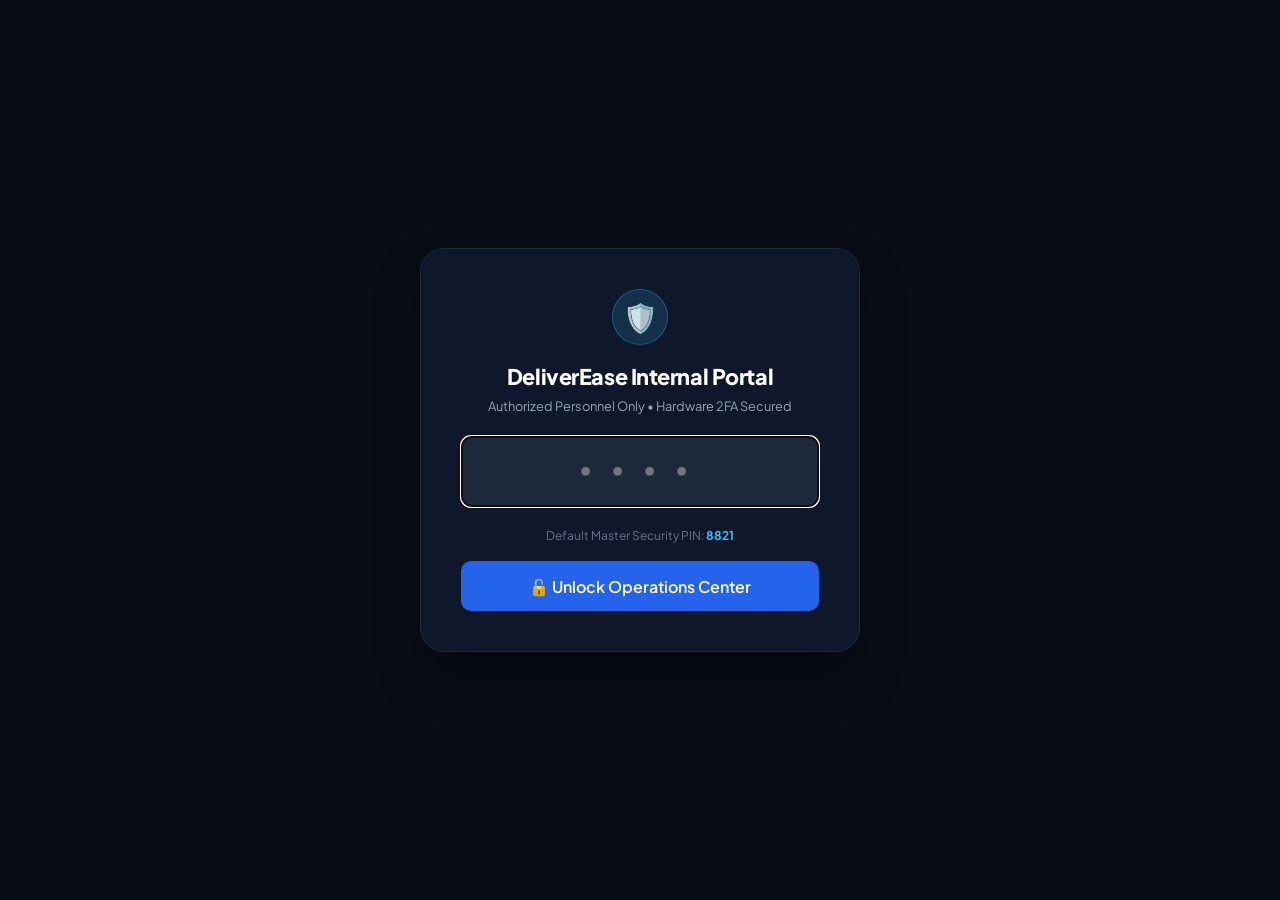
<file: admin-portal.html>
<!DOCTYPE html>
<html lang="en">
<head>
  <meta charset="UTF-8" />
  <meta name="viewport" content="width=device-width, initial-scale=1.0" />
  <title>DeliverEase Internal Operations & Command Center</title>
  <meta name="robots" content="noindex, nofollow" />
  
  <!-- Google Fonts: Plus Jakarta Sans & JetBrains Mono -->
  <link rel="preconnect" href="https://fonts.googleapis.com">
  <link rel="preconnect" href="https://fonts.gstatic.com" crossorigin>
  <link href="https://fonts.googleapis.com/css2?family=Plus+Jakarta+Sans:wght@400;500;600;700;800&family=JetBrains+Mono:wght@500;700&display=swap" rel="stylesheet">

  <link rel="stylesheet" href="css/styles.css" />
  <style>
    /* Private Admin Portal Custom Dark Command Center Theme */
    body {
      background: #090d16;
      color: #f1f5f9;
    }
    .admin-header {
      background: #0f172a;
      border-bottom: 1px solid #1e293b;
      padding: 0.85rem 1.5rem;
      position: sticky;
      top: 0;
      z-index: 1000;
    }
    .admin-header-inner {
      max-width: 1440px;
      margin: 0 auto;
      display: flex;
      align-items: center;
      justify-content: space-between;
    }
    .admin-card {
      background: #0f172a;
      border: 1px solid #1e293b;
      border-radius: var(--radius-lg);
      padding: 1.5rem;
      color: #f8fafc;
      box-shadow: var(--shadow-md);
      margin-bottom: 1.5rem;
    }
    .admin-card .card-header {
      border-bottom: 1px solid #1e293b;
      margin-bottom: 1.25rem;
      padding-bottom: 0.75rem;
    }
    .admin-card .card-title {
      color: white;
    }
    .admin-stat {
      background: #0f172a;
      border: 1px solid #1e293b;
      border-radius: var(--radius-lg);
      padding: 1.25rem;
    }
    .admin-stat .stat-label {
      color: #94a3b8;
    }
    .admin-stat .stat-value {
      color: white;
    }
    .admin-table th {
      background: #1e293b;
      color: #cbd5e1;
      border-bottom: 1px solid #334155;
    }
    .admin-table td {
      border-bottom: 1px solid #1e293b;
      color: #f1f5f9;
    }
    .admin-table tr:hover td {
      background: rgba(255, 255, 255, 0.03);
    }
    .pin-screen-container {
      position: fixed;
      inset: 0;
      background: #090d16;
      display: flex;
      align-items: center;
      justify-content: center;
      z-index: 9999;
    }
    .pin-box {
      background: #0f172a;
      border: 1px solid #1e293b;
      border-radius: var(--radius-xl);
      padding: 2.5rem;
      max-width: 440px;
      width: 100%;
      text-align: center;
      box-shadow: 0 25px 50px -12px rgba(0, 0, 0, 0.5);
    }
    .pin-input {
      font-size: 2rem;
      letter-spacing: 0.4em;
      text-align: center;
      font-weight: 800;
      background: #1e293b;
      color: #38bdf8;
      border: 2px solid #334155;
      border-radius: var(--radius-md);
      padding: 0.75rem;
      width: 100%;
      margin: 1.25rem 0;
      font-family: var(--font-mono);
    }
  </style>
</head>
<body>

  <!-- Master PIN Gate Screen -->
  <div class="pin-screen-container" id="adminPinGate">
    <div class="pin-box">
      <div style="width: 56px; height: 56px; background: rgba(56, 189, 248, 0.15); color: #38bdf8; border-radius: 50%; display: flex; align-items: center; justify-content: center; font-size: 1.75rem; margin: 0 auto 1rem auto; border: 1px solid rgba(56, 189, 248, 0.3);">
        🛡️
      </div>
      <h2 style="color: white; font-size: 1.35rem; font-weight: 800;">DeliverEase Internal Portal</h2>
      <p style="font-size: 0.8rem; color: #94a3b8; margin-top: 0.25rem;">Authorized Personnel Only • Hardware 2FA Secured</p>

      <form onsubmit="handlePinSubmit(event)">
        <input type="password" id="adminPinInput" class="pin-input" maxlength="4" placeholder="••••" autofocus required />
        <div style="font-size: 0.75rem; color: #64748b; margin-bottom: 1rem;">
          Default Master Security PIN: <strong style="color: #38bdf8;">8821</strong>
        </div>
        <button type="submit" class="btn btn-primary btn-full btn-lg">
          🔓 Unlock Operations Center
        </button>
      </form>
    </div>
  </div>

  <!-- Authenticated Operations Dashboard -->
  <div id="adminAppContainer" style="display: none;">
    <!-- Top Internal Header -->
    <header class="admin-header">
      <div class="admin-header-inner">
        <div style="display: flex; align-items: center; gap: 0.75rem;">
          <div style="width: 36px; height: 36px; background: #2563eb; color: white; border-radius: 8px; display: flex; align-items: center; justify-content: center; font-size: 1.2rem; font-weight: 800;">
            🛡️
          </div>
          <div>
            <div style="font-size: 1.1rem; font-weight: 800; color: white;">
              DeliverEase <span style="color: #38bdf8;">Internal Operations Console</span>
            </div>
            <div style="font-size: 0.65rem; color: #94a3b8; letter-spacing: 0.05em; text-transform: uppercase;">
              Secure Portal • Connected to Live Central Store
            </div>
          </div>
        </div>

        <div style="display: flex; align-items: center; gap: 0.75rem;">
          <span class="badge badge-success" style="background: rgba(16, 185, 129, 0.2); color: #34d399;">
            ● Live System Active
          </span>
          <button class="btn btn-secondary btn-sm" onclick="lockPortal()">
            🔒 Lock Portal
          </button>
          <button class="btn btn-danger btn-sm" onclick="resetDatabase()">
            🔄 Reset Store
          </button>
        </div>
      </div>
    </header>

    <!-- Main Command Body -->
    <main class="app-main" style="padding-top: 1.5rem;">
      <!-- Key Executive Financial KPIs -->
      <div class="grid-4" style="margin-bottom: 1.5rem;">
        <div class="admin-stat">
          <div class="stat-label">Total Freight GMV</div>
          <div class="stat-value" id="statGMV" style="font-size: 1.8rem; font-weight: 800; color: #38bdf8; margin: 0.25rem 0;">₹0.00</div>
          <div class="stat-delta positive">All national bookings</div>
        </div>

        <div class="admin-stat">
          <div class="stat-label">10% DeliverEase Commission Revenue</div>
          <div class="stat-value" id="statCommission" style="font-size: 1.8rem; font-weight: 800; color: #34d399; margin: 0.25rem 0;">₹0.00</div>
          <div class="stat-delta positive">Strict 10% Flat Rate</div>
        </div>

        <div class="admin-stat">
          <div class="stat-label">Commercial Fleet Drivers</div>
          <div class="stat-value" id="statDrivers" style="font-size: 1.8rem; font-weight: 800; margin: 0.25rem 0;">0 Active</div>
          <div class="stat-delta positive">100% CDL Verified</div>
        </div>

        <div class="admin-stat">
          <div class="stat-label">Active Shippers & Enterprises</div>
          <div class="stat-value" id="statUsers" style="font-size: 1.8rem; font-weight: 800; margin: 0.25rem 0;">0 Accounts</div>
          <div class="stat-delta positive">Aadhaar / GST Verified</div>
        </div>
      </div>

      <div class="grid-2">
        <!-- Driver & Commercial Fleet KYC Approvals -->
        <div class="admin-card">
          <div class="card-header" style="display: flex; justify-content: space-between; align-items: center;">
            <h3 class="card-title">👨‍✈️ Driver Verification & RTO Fleet Desk</h3>
            <span class="badge badge-primary">KYC Approvals</span>
          </div>

          <div class="table-responsive">
            <table class="custom-table admin-table" id="driverKycTable">
              <thead>
                <tr>
                  <th>Driver Name</th>
                  <th>Vehicle / RTO Plate</th>
                  <th>Commercial DL</th>
                  <th>KYC Status</th>
                  <th>Actions</th>
                </tr>
              </thead>
              <tbody id="driverKycTbody">
                <!-- Dynamically populated from store -->
              </tbody>
            </table>
          </div>
        </div>

        <!-- Live Platform Activity & Dispatches -->
        <div class="admin-card">
          <div class="card-header" style="display: flex; justify-content: space-between; align-items: center;">
            <h3 class="card-title">📡 Live National Freight Feed</h3>
            <span class="badge badge-success">Real-Time Sync</span>
          </div>

          <div style="display: flex; flex-direction: column; gap: 0.75rem;" id="recentActivityList">
            <!-- Dynamically populated -->
          </div>
        </div>
      </div>

      <!-- Master All-in-One Shipment Registry -->
      <div class="admin-card">
        <div class="card-header" style="display: flex; justify-content: space-between; align-items: center;">
          <h3 class="card-title">📋 Central National Freight Registry (All Corridors)</h3>
          <button class="btn btn-secondary btn-sm" onclick="renderAdminDashboard()">
            🔄 Refresh Registry
          </button>
        </div>

        <div class="table-responsive">
          <table class="custom-table admin-table">
            <thead>
              <tr>
                <th>Booking ID</th>
                <th>Shipper</th>
                <th>National Corridor</th>
                <th>Assigned Driver</th>
                <th>Cargo Class</th>
                <th>Gross Total (₹)</th>
                <th>10% Fee</th>
                <th>Driver Net (90%)</th>
                <th>Status</th>
                <th>e-POD OTP</th>
              </tr>
            </thead>
            <tbody id="allShipmentsTbody">
              <!-- Dynamically populated -->
            </tbody>
          </table>
        </div>
      </div>
    </main>
  </div>

  <!-- DeliverEase Core Store Scripts -->
  <script src="js/store.js"></script>
  <script>
    // Master PIN authentication logic
    function handlePinSubmit(e) {
      e.preventDefault();
      const pin = document.getElementById('adminPinInput').value;
      if (pin === '8821') {
        document.getElementById('adminPinGate').style.display = 'none';
        document.getElementById('adminAppContainer').style.display = 'block';
        renderAdminDashboard();
      } else {
        alert('Invalid Master Security PIN. Access Denied.');
      }
    }

    function lockPortal() {
      document.getElementById('adminPinInput').value = '';
      document.getElementById('adminAppContainer').style.display = 'none';
      document.getElementById('adminPinGate').style.display = 'flex';
    }

    function resetDatabase() {
      if (confirm('Reset DeliverEase central database to factory demo state?')) {
        window.DeliverEase.store.resetDemoData();
        renderAdminDashboard();
      }
    }

    function renderAdminDashboard() {
      const store = window.DeliverEase.store;
      const state = store.getState();
      const users = state.users;
      const bookings = state.bookings;
      const drivers = users.filter(u => u.role === 'driver');
      const customers = users.filter(u => u.role === 'customer' || u.role === 'organization');

      const totalGMV = bookings.reduce((sum, b) => sum + (b.grossFare || 0), 0);
      const totalCommission = bookings.reduce((sum, b) => sum + (b.platformFee || 0), 0);

      document.getElementById('statGMV').innerText = '₹' + totalGMV.toLocaleString('en-IN', { minimumFractionDigits: 2, maximumFractionDigits: 2 });
      document.getElementById('statCommission').innerText = '₹' + totalCommission.toLocaleString('en-IN', { minimumFractionDigits: 2, maximumFractionDigits: 2 });
      document.getElementById('statDrivers').innerText = drivers.length + ' Commercial';
      document.getElementById('statUsers').innerText = customers.length + ' Shippers';

      // Render Driver KYC
      const kycTbody = document.getElementById('driverKycTbody');
      if (kycTbody) {
        kycTbody.innerHTML = drivers.map(d => `
          <tr>
            <td><strong>${d.name}</strong><br><span style="font-size:0.7rem; color:#94a3b8;">${d.phone}</span></td>
            <td>${d.vehicleName || 'Eicher Pro 24ft'}<br><code style="background:#1e293b; color:#38bdf8; padding:2px 6px; border-radius:4px;">${d.plateNumber || 'MH-04-AB-4821'}</code></td>
            <td><span style="font-family:var(--font-mono); font-size:0.75rem;">${d.driverLicense || 'DL-MH042018009214'}</span></td>
            <td>
              <span class="badge ${d.kycStatus.includes('Verified') ? 'badge-success' : 'badge-warning'}">
                ${d.kycStatus}
              </span>
            </td>
            <td>
              <div style="display:flex; gap:4px;">
                <button class="btn btn-emerald btn-sm" onclick="toggleDriverKYC('${d.id}', true)">✓ Approve</button>
                <button class="btn btn-danger btn-sm" onclick="toggleDriverKYC('${d.id}', false)">✕ Reject</button>
              </div>
            </td>
          </tr>
        `).join('');
      }

      // Render Shipments
      const shipTbody = document.getElementById('allShipmentsTbody');
      if (shipTbody) {
        shipTbody.innerHTML = bookings.map(b => `
          <tr>
            <td><code>${b.id}</code></td>
            <td><strong>${b.customerName}</strong></td>
            <td>${b.origin.split(' ')[0]} ➔ ${b.destination.split(' ')[0]}</td>
            <td>${b.driverName || '<span style="color:#64748b;">Unassigned</span>'}</td>
            <td>${b.cargoType.substring(0, 24)}...</td>
            <td><strong>₹${b.grossFare.toLocaleString('en-IN')}</strong></td>
            <td style="color:#34d399; font-weight:700;">₹${b.platformFee.toLocaleString('en-IN')}</td>
            <td style="color:#38bdf8;">₹${b.driverEarnings.toLocaleString('en-IN')}</td>
            <td>
              <span class="badge ${b.status === 'In-Transit' ? 'badge-success' : b.status === 'Delivered' ? 'badge-neutral' : 'badge-primary'}">
                ${b.status}
              </span>
            </td>
            <td><strong style="color:#fbbf24; font-family:var(--font-mono);">${b.podOtp}</strong></td>
          </tr>
        `).join('');
      }

      // Render Activity feed
      const activityFeed = document.getElementById('recentActivityList');
      if (activityFeed) {
        activityFeed.innerHTML = state.notifications.slice(0, 4).map(n => `
          <div style="background:#1e293b; padding:0.75rem; border-radius:8px; border-left:3px solid #38bdf8;">
            <div style="font-weight:700; font-size:0.8rem; color:white;">${n.title}</div>
            <div style="font-size:0.75rem; color:#94a3b8; margin-top:2px;">${n.message}</div>
            <div style="font-size:0.65rem; color:#64748b; margin-top:4px;">${n.time}</div>
          </div>
        `).join('');
      }
    }

    function toggleDriverKYC(driverId, approve) {
      window.DeliverEase.store.verifyDriverKYC(driverId, approve);
      renderAdminDashboard();
    }

    // Auto update whenever store changes
    window.addEventListener('storage', () => {
      renderAdminDashboard();
    });
  </script>
</body>
</html>
</file>
<file: css/styles.css>
/* TransLogix OS - Unified Transportation & Logistics Platform Design System */
:root {
  --primary: #2563eb;
  --primary-hover: #1d4ed8;
  --primary-light: #eff6ff;
  --primary-glow: rgba(37, 99, 235, 0.15);

  --secondary: #0f172a;
  --secondary-light: #1e293b;
  --secondary-lighter: #334155;

  --accent-teal: #0d9488;
  --accent-teal-light: #f0fdfa;
  --accent-emerald: #10b981;
  --accent-emerald-light: #ecfdf5;
  --accent-amber: #d97706;
  --accent-amber-light: #fffbeb;
  --accent-rose: #e11d48;
  --accent-rose-light: #fff1f2;

  --bg-main: #f8fafc;
  --bg-card: #ffffff;
  --bg-subtle: #f1f5f9;
  --border: #e2e8f0;
  --border-focus: #94a3b8;

  --text-main: #0f172a;
  --text-muted: #64748b;
  --text-light: #94a3b8;
  --text-inverse: #ffffff;

  --radius-sm: 6px;
  --radius-md: 10px;
  --radius-lg: 16px;
  --radius-xl: 24px;
  --radius-full: 9999px;

  --shadow-sm: 0 1px 2px 0 rgba(0, 0, 0, 0.05);
  --shadow-md: 0 4px 6px -1px rgba(0, 0, 0, 0.07), 0 2px 4px -2px rgba(0, 0, 0, 0.05);
  --shadow-lg: 0 10px 15px -3px rgba(0, 0, 0, 0.08), 0 4px 6px -4px rgba(0, 0, 0, 0.04);
  --shadow-xl: 0 20px 25px -5px rgba(0, 0, 0, 0.1), 0 8px 10px -6px rgba(0, 0, 0, 0.04);

  --font-sans: 'Plus Jakarta Sans', system-ui, -apple-system, BlinkMacSystemFont, 'Segoe UI', Roboto, sans-serif;
  --font-mono: 'JetBrains Mono', 'Fira Code', monospace;
  
  --transition-fast: 0.15s ease;
  --transition-normal: 0.25s ease;
}

* {
  box-sizing: border-box;
  margin: 0;
  padding: 0;
}

body {
  font-family: var(--font-sans);
  background-color: var(--bg-main);
  color: var(--text-main);
  line-height: 1.5;
  -webkit-font-smoothing: antialiased;
  min-height: 100vh;
  display: flex;
  flex-direction: column;
}

/* Typography Helpers */
h1, h2, h3, h4, h5, h6 {
  color: var(--secondary);
  font-weight: 700;
  letter-spacing: -0.02em;
}

p {
  color: var(--text-muted);
}

/* App Header & Role Bar */
.app-header {
  background: var(--bg-card);
  border-bottom: 1px solid var(--border);
  position: sticky;
  top: 0;
  z-index: 1000;
  box-shadow: var(--shadow-sm);
}

.header-inner {
  max-width: 1440px;
  margin: 0 auto;
  padding: 0.75rem 1.5rem;
  display: flex;
  align-items: center;
  justify-content: space-between;
  gap: 1rem;
}

.brand-wrapper {
  display: flex;
  align-items: center;
  gap: 0.75rem;
  text-decoration: none;
  cursor: pointer;
}

.brand-icon {
  width: 38px;
  height: 38px;
  background: linear-gradient(135deg, var(--primary), #1d4ed8);
  border-radius: var(--radius-md);
  display: flex;
  align-items: center;
  justify-content: center;
  color: white;
  font-weight: 800;
  font-size: 1.25rem;
  box-shadow: 0 2px 8px var(--primary-glow);
}

.brand-name {
  font-size: 1.25rem;
  font-weight: 800;
  color: var(--secondary);
  letter-spacing: -0.03em;
  display: flex;
  align-items: center;
  gap: 0.35rem;
}

.brand-badge {
  font-size: 0.65rem;
  text-transform: uppercase;
  font-weight: 700;
  padding: 0.15rem 0.45rem;
  background: var(--primary-light);
  color: var(--primary);
  border-radius: var(--radius-full);
  letter-spacing: 0.05em;
}

/* Role Selector Badge Bar (All-in-One Model) */
.role-switcher-container {
  display: flex;
  align-items: center;
  background: var(--bg-subtle);
  padding: 0.25rem;
  border-radius: var(--radius-full);
  border: 1px solid var(--border);
}

.role-label {
  font-size: 0.75rem;
  font-weight: 600;
  color: var(--text-muted);
  padding: 0 0.75rem 0 0.5rem;
  display: flex;
  align-items: center;
  gap: 0.35rem;
}

.role-btn {
  background: transparent;
  border: none;
  padding: 0.4rem 0.85rem;
  font-size: 0.8rem;
  font-weight: 600;
  color: var(--text-muted);
  border-radius: var(--radius-full);
  cursor: pointer;
  transition: all var(--transition-fast);
  display: flex;
  align-items: center;
  gap: 0.35rem;
}

.role-btn:hover {
  color: var(--text-main);
}

.role-btn.active {
  background: var(--bg-card);
  color: var(--primary);
  box-shadow: var(--shadow-sm);
  font-weight: 700;
}

/* Header Actions */
.header-actions {
  display: flex;
  align-items: center;
  gap: 0.75rem;
}

.user-profile-badge {
  display: flex;
  align-items: center;
  gap: 0.65rem;
  padding: 0.35rem 0.75rem;
  background: var(--bg-subtle);
  border-radius: var(--radius-full);
  border: 1px solid var(--border);
  cursor: pointer;
  transition: background var(--transition-fast);
}

.user-profile-badge:hover {
  background: #e2e8f0;
}

.user-avatar {
  width: 28px;
  height: 28px;
  border-radius: 50%;
  background: var(--primary);
  color: white;
  display: flex;
  align-items: center;
  justify-content: center;
  font-size: 0.75rem;
  font-weight: 700;
}

.user-info-text {
  text-align: left;
  line-height: 1.2;
}

.user-name {
  font-size: 0.8rem;
  font-weight: 700;
  color: var(--secondary);
}

.user-role-tag {
  font-size: 0.65rem;
  color: var(--text-muted);
}

.icon-btn {
  background: var(--bg-card);
  border: 1px solid var(--border);
  color: var(--secondary-light);
  width: 38px;
  height: 38px;
  border-radius: var(--radius-md);
  display: flex;
  align-items: center;
  justify-content: center;
  cursor: pointer;
  position: relative;
  transition: all var(--transition-fast);
}

.icon-btn:hover {
  background: var(--bg-subtle);
  border-color: var(--border-focus);
  color: var(--primary);
}

.badge-dot {
  position: absolute;
  top: 6px;
  right: 6px;
  width: 8px;
  height: 8px;
  background: var(--accent-rose);
  border-radius: 50%;
  border: 2px solid white;
}

/* Secondary Navigation Bar (Modules) */
.module-nav-bar {
  background: var(--secondary);
  color: white;
  border-bottom: 1px solid rgba(255, 255, 255, 0.1);
  overflow-x: auto;
  white-space: nowrap;
}

.module-nav-inner {
  max-width: 1440px;
  margin: 0 auto;
  padding: 0 1.5rem;
  display: flex;
  align-items: center;
  gap: 0.25rem;
}

.nav-tab {
  padding: 0.85rem 1rem;
  font-size: 0.85rem;
  font-weight: 600;
  color: #94a3b8;
  border: none;
  background: transparent;
  cursor: pointer;
  display: inline-flex;
  align-items: center;
  gap: 0.5rem;
  border-bottom: 2px solid transparent;
  transition: all var(--transition-fast);
}

.nav-tab:hover {
  color: white;
  background: rgba(255, 255, 255, 0.05);
}

.nav-tab.active {
  color: #38bdf8;
  border-bottom-color: #38bdf8;
  background: rgba(56, 189, 248, 0.08);
}

.nav-tab-badge {
  font-size: 0.65rem;
  padding: 0.1rem 0.4rem;
  border-radius: var(--radius-full);
  background: rgba(255, 255, 255, 0.15);
  color: white;
}

/* Main Container Layout */
.app-main {
  flex: 1;
  max-width: 1440px;
  width: 100%;
  margin: 0 auto;
  padding: 1.5rem;
}

/* View Header */
.view-header {
  display: flex;
  align-items: center;
  justify-content: space-between;
  margin-bottom: 1.5rem;
  flex-wrap: wrap;
  gap: 1rem;
}

.view-title-group h1 {
  font-size: 1.5rem;
  display: flex;
  align-items: center;
  gap: 0.5rem;
}

.view-subtitle {
  font-size: 0.875rem;
  color: var(--text-muted);
  margin-top: 0.2rem;
}

.view-actions {
  display: flex;
  align-items: center;
  gap: 0.75rem;
}

/* UI Cards */
.card {
  background: var(--bg-card);
  border: 1px solid var(--border);
  border-radius: var(--radius-lg);
  box-shadow: var(--shadow-sm);
  padding: 1.5rem;
  transition: box-shadow var(--transition-normal);
}

.card:hover {
  box-shadow: var(--shadow-md);
}

.card-header {
  display: flex;
  align-items: center;
  justify-content: space-between;
  margin-bottom: 1.25rem;
  padding-bottom: 0.75rem;
  border-bottom: 1px solid var(--border);
}

.card-title {
  font-size: 1.1rem;
  font-weight: 700;
  display: flex;
  align-items: center;
  gap: 0.5rem;
}

/* Buttons */
.btn {
  display: inline-flex;
  align-items: center;
  justify-content: center;
  gap: 0.5rem;
  font-weight: 600;
  font-size: 0.875rem;
  padding: 0.6rem 1.1rem;
  border-radius: var(--radius-md);
  border: 1px solid transparent;
  cursor: pointer;
  transition: all var(--transition-fast);
  text-decoration: none;
  font-family: inherit;
}

.btn-primary {
  background: var(--primary);
  color: white;
  box-shadow: 0 1px 2px rgba(0, 0, 0, 0.05);
}

.btn-primary:hover {
  background: var(--primary-hover);
  box-shadow: 0 4px 12px var(--primary-glow);
}

.btn-secondary {
  background: var(--bg-card);
  border-color: var(--border);
  color: var(--secondary);
}

.btn-secondary:hover {
  background: var(--bg-subtle);
  border-color: var(--border-focus);
}

.btn-accent {
  background: var(--accent-teal);
  color: white;
}

.btn-accent:hover {
  background: #0f766e;
}

.btn-emerald {
  background: var(--accent-emerald);
  color: white;
}

.btn-emerald:hover {
  background: #059669;
}

.btn-danger {
  background: var(--accent-rose);
  color: white;
}

.btn-danger:hover {
  background: #be123c;
}

.btn-sm {
  padding: 0.35rem 0.75rem;
  font-size: 0.75rem;
  border-radius: var(--radius-sm);
}

.btn-lg {
  padding: 0.85rem 1.5rem;
  font-size: 1rem;
  border-radius: var(--radius-md);
}

.btn-full {
  width: 100%;
}

/* Forms & Inputs */
.form-group {
  margin-bottom: 1rem;
}

.form-label {
  display: block;
  font-size: 0.8rem;
  font-weight: 600;
  color: var(--secondary-light);
  margin-bottom: 0.4rem;
}

.form-control, .form-select, .form-textarea {
  width: 100%;
  padding: 0.65rem 0.85rem;
  font-size: 0.875rem;
  font-family: inherit;
  border: 1px solid var(--border);
  border-radius: var(--radius-md);
  background: var(--bg-card);
  color: var(--text-main);
  transition: all var(--transition-fast);
}

.form-control:focus, .form-select:focus, .form-textarea:focus {
  outline: none;
  border-color: var(--primary);
  box-shadow: 0 0 0 3px var(--primary-glow);
}

.form-textarea {
  min-height: 80px;
  resize: vertical;
}

.form-row {
  display: grid;
  grid-template-columns: repeat(auto-fit, minmax(200px, 1fr));
  gap: 1rem;
}

/* Status Badges */
.badge {
  display: inline-flex;
  align-items: center;
  gap: 0.3rem;
  font-size: 0.75rem;
  font-weight: 600;
  padding: 0.2rem 0.6rem;
  border-radius: var(--radius-full);
}

.badge-primary { background: var(--primary-light); color: var(--primary); }
.badge-success { background: var(--accent-emerald-light); color: var(--accent-emerald); }
.badge-warning { background: var(--accent-amber-light); color: var(--accent-amber); }
.badge-danger { background: var(--accent-rose-light); color: var(--accent-rose); }
.badge-neutral { background: var(--bg-subtle); color: var(--text-muted); }

/* Dashboard Grids */
.grid-2 { display: grid; grid-template-columns: repeat(2, 1fr); gap: 1.5rem; }
.grid-3 { display: grid; grid-template-columns: repeat(3, 1fr); gap: 1.5rem; }
.grid-4 { display: grid; grid-template-columns: repeat(4, 1fr); gap: 1.5rem; }

.grid-sidebar-layout {
  display: grid;
  grid-template-columns: 360px 1fr;
  gap: 1.5rem;
}

.grid-3-sidebar-layout {
  display: grid;
  grid-template-columns: 1fr 380px;
  gap: 1.5rem;
}

@media (max-width: 1024px) {
  .grid-sidebar-layout, .grid-3-sidebar-layout {
    grid-template-columns: 1fr;
  }
  .grid-4 { grid-template-columns: repeat(2, 1fr); }
  .grid-3 { grid-template-columns: 1fr; }
}

@media (max-width: 640px) {
  .grid-2, .grid-4 { grid-template-columns: 1fr; }
  .header-inner { flex-direction: column; align-items: stretch; }
  .role-switcher-container { justify-content: center; }
}

/* Metric / Stat Card */
.stat-card {
  background: var(--bg-card);
  border: 1px solid var(--border);
  border-radius: var(--radius-lg);
  padding: 1.25rem;
  display: flex;
  align-items: flex-start;
  justify-content: space-between;
}

.stat-value {
  font-size: 1.75rem;
  font-weight: 800;
  color: var(--secondary);
  margin: 0.2rem 0;
  letter-spacing: -0.03em;
}

.stat-label {
  font-size: 0.8rem;
  color: var(--text-muted);
  font-weight: 600;
}

.stat-delta {
  font-size: 0.75rem;
  font-weight: 600;
  display: flex;
  align-items: center;
  gap: 0.25rem;
}

.stat-delta.positive { color: var(--accent-emerald); }
.stat-delta.negative { color: var(--accent-rose); }

.stat-icon-wrapper {
  width: 44px;
  height: 44px;
  border-radius: var(--radius-md);
  display: flex;
  align-items: center;
  justify-content: center;
  font-size: 1.25rem;
}

/* 50-50 Cargo Space Bay Simulator Visualizer */
.cargo-bay-visualizer {
  background: #0f172a;
  border-radius: var(--radius-lg);
  padding: 1.25rem;
  color: white;
  border: 1px solid #334155;
}

.truck-container-frame {
  background: #1e293b;
  border: 2px dashed #475569;
  border-radius: var(--radius-md);
  min-height: 140px;
  display: grid;
  grid-template-columns: 1fr 1fr;
  gap: 8px;
  padding: 8px;
  position: relative;
}

.bay-partition-line {
  position: absolute;
  top: 0;
  bottom: 0;
  left: 50%;
  width: 2px;
  background: #38bdf8;
  transform: translateX(-50%);
  z-index: 10;
  box-shadow: 0 0 8px rgba(56, 189, 248, 0.4);
}

.bay-slot {
  border-radius: var(--radius-sm);
  display: flex;
  flex-direction: column;
  align-items: center;
  justify-content: center;
  padding: 0.75rem;
  text-align: center;
  position: relative;
  transition: all var(--transition-normal);
}

.bay-slot.booked-a {
  background: linear-gradient(135deg, rgba(37, 99, 235, 0.25), rgba(37, 99, 235, 0.4));
  border: 1px solid #3b82f6;
}

.bay-slot.booked-b {
  background: linear-gradient(135deg, rgba(16, 185, 129, 0.25), rgba(16, 185, 129, 0.4));
  border: 1px solid #10b981;
}

.bay-slot.available {
  background: rgba(255, 255, 255, 0.05);
  border: 1px dashed #64748b;
}

.bay-slot-title {
  font-size: 0.75rem;
  font-weight: 700;
  text-transform: uppercase;
  letter-spacing: 0.05em;
  margin-bottom: 0.25rem;
}

.bay-slot-desc {
  font-size: 0.7rem;
  color: #cbd5e1;
}

.bay-slot-badge {
  font-size: 0.65rem;
  padding: 0.15rem 0.5rem;
  border-radius: var(--radius-full);
  margin-top: 0.4rem;
  font-weight: 700;
}

/* Modals & Dialogs */
.modal-overlay {
  position: fixed;
  inset: 0;
  background: rgba(15, 23, 42, 0.6);
  backdrop-filter: blur(4px);
  display: none;
  align-items: center;
  justify-content: center;
  z-index: 2000;
  padding: 1rem;
}

.modal-overlay.active {
  display: flex;
}

.modal-dialog {
  background: var(--bg-card);
  border-radius: var(--radius-xl);
  box-shadow: var(--shadow-xl);
  max-width: 600px;
  width: 100%;
  max-height: 90vh;
  overflow-y: auto;
  position: relative;
  animation: modalPop 0.2s cubic-bezier(0.16, 1, 0.3, 1);
}

.modal-dialog.lg {
  max-width: 840px;
}

@keyframes modalPop {
  from { opacity: 0; transform: scale(0.96) translateY(8px); }
  to { opacity: 1; transform: scale(1) translateY(0); }
}

.modal-header {
  padding: 1.25rem 1.5rem;
  border-bottom: 1px solid var(--border);
  display: flex;
  align-items: center;
  justify-content: space-between;
}

.modal-body {
  padding: 1.5rem;
}

.modal-footer {
  padding: 1rem 1.5rem;
  border-top: 1px solid var(--border);
  display: flex;
  align-items: center;
  justify-content: flex-end;
  gap: 0.75rem;
  background: var(--bg-subtle);
  border-bottom-left-radius: var(--radius-xl);
  border-bottom-right-radius: var(--radius-xl);
}

.modal-close-btn {
  background: transparent;
  border: none;
  font-size: 1.25rem;
  color: var(--text-muted);
  cursor: pointer;
  width: 32px;
  height: 32px;
  border-radius: 50%;
  display: flex;
  align-items: center;
  justify-content: center;
}

.modal-close-btn:hover {
  background: var(--bg-subtle);
  color: var(--text-main);
}

/* Toast Notifications */
.toast-container {
  position: fixed;
  bottom: 1.5rem;
  right: 1.5rem;
  z-index: 3000;
  display: flex;
  flex-direction: column;
  gap: 0.65rem;
  pointer-events: none;
}

.toast {
  background: var(--secondary);
  color: white;
  padding: 0.85rem 1.25rem;
  border-radius: var(--radius-md);
  box-shadow: var(--shadow-xl);
  display: flex;
  align-items: center;
  gap: 0.75rem;
  font-size: 0.85rem;
  font-weight: 500;
  pointer-events: auto;
  border-left: 4px solid var(--primary);
  animation: slideInToast 0.25s ease;
  min-width: 300px;
  max-width: 420px;
}

.toast.success { border-left-color: var(--accent-emerald); }
.toast.warning { border-left-color: var(--accent-amber); }
.toast.danger { border-left-color: var(--accent-rose); }

@keyframes slideInToast {
  from { transform: translateX(100%); opacity: 0; }
  to { transform: translateX(0); opacity: 1; }
}

/* Table styles */
.table-responsive {
  width: 100%;
  overflow-x: auto;
}

.custom-table {
  width: 100%;
  border-collapse: collapse;
  text-align: left;
  font-size: 0.85rem;
}

.custom-table th {
  background: var(--bg-subtle);
  padding: 0.75rem 1rem;
  font-weight: 700;
  color: var(--secondary-light);
  border-bottom: 1px solid var(--border);
}

.custom-table td {
  padding: 0.85rem 1rem;
  border-bottom: 1px solid var(--border);
  color: var(--text-main);
}

.custom-table tr:hover td {
  background: rgba(241, 245, 249, 0.6);
}

/* Notification Drawer */
.notif-drawer {
  position: fixed;
  top: 60px;
  right: 1.5rem;
  width: 360px;
  background: var(--bg-card);
  border: 1px solid var(--border);
  border-radius: var(--radius-lg);
  box-shadow: var(--shadow-xl);
  z-index: 1500;
  display: none;
  flex-direction: column;
  max-height: 480px;
}

.notif-drawer.active {
  display: flex;
}

.notif-drawer-header {
  padding: 0.85rem 1.25rem;
  border-bottom: 1px solid var(--border);
  display: flex;
  align-items: center;
  justify-content: space-between;
}

.notif-list {
  overflow-y: auto;
  flex: 1;
}

.notif-item {
  padding: 0.85rem 1.25rem;
  border-bottom: 1px solid var(--border);
  display: flex;
  gap: 0.75rem;
  cursor: pointer;
  transition: background var(--transition-fast);
}

.notif-item:hover {
  background: var(--bg-subtle);
}

.notif-item.unread {
  background: var(--primary-light);
}

.notif-item-title {
  font-size: 0.8rem;
  font-weight: 700;
  color: var(--secondary);
}

.notif-item-time {
  font-size: 0.7rem;
  color: var(--text-muted);
  margin-top: 0.2rem;
}

/* Telemetry & Speedometer HUD */
.telemetry-strip {
  display: grid;
  grid-template-columns: repeat(4, 1fr);
  gap: 0.75rem;
  background: var(--secondary);
  padding: 1rem;
  border-radius: var(--radius-md);
  color: white;
  margin-bottom: 1rem;
}

.telemetry-item {
  text-align: center;
  border-right: 1px solid rgba(255, 255, 255, 0.1);
}

.telemetry-item:last-child {
  border-right: none;
}

.telemetry-value {
  font-size: 1.25rem;
  font-weight: 800;
  color: #38bdf8;
  font-family: var(--font-mono);
}

.telemetry-label {
  font-size: 0.7rem;
  text-transform: uppercase;
  color: #94a3b8;
  letter-spacing: 0.05em;
}

/* Vehicle Selector Cards */
.vehicle-selector-grid {
  display: grid;
  grid-template-columns: repeat(auto-fit, minmax(130px, 1fr));
  gap: 0.75rem;
  margin-bottom: 1rem;
}

.vehicle-card {
  border: 2px solid var(--border);
  border-radius: var(--radius-md);
  padding: 0.85rem;
  text-align: center;
  cursor: pointer;
  transition: all var(--transition-fast);
  background: var(--bg-card);
}

.vehicle-card:hover {
  border-color: var(--primary);
  background: var(--primary-light);
}

.vehicle-card.selected {
  border-color: var(--primary);
  background: var(--primary-light);
  box-shadow: 0 0 0 2px var(--primary-glow);
}

.vehicle-card-icon {
  font-size: 1.75rem;
  margin-bottom: 0.35rem;
}

.vehicle-card-name {
  font-size: 0.8rem;
  font-weight: 700;
  color: var(--secondary);
}

.vehicle-card-cap {
  font-size: 0.7rem;
  color: var(--text-muted);
}
</file>
